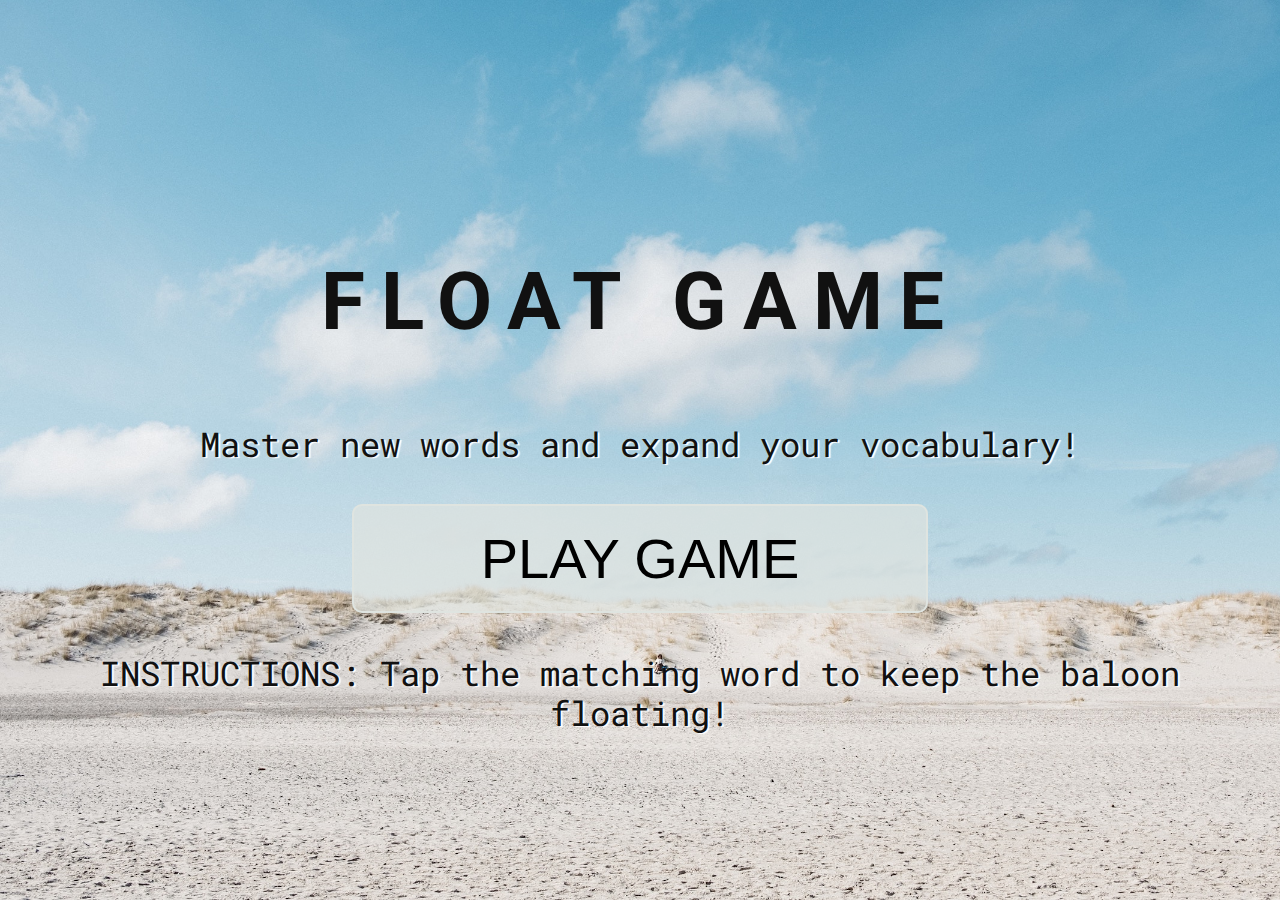
<file: index.html>
<!doctype html>
<html lang="en">

<head>
  <title>Float game</title>
  <meta charset="utf-8">
  <meta name="viewport" content="width=device-width, initial-scale=1, shrink-to-fit=no">
  <link href="https://fonts.googleapis.com/css?family=Roboto|Roboto+Mono" rel="stylesheet">
  <link rel="stylesheet" href="styles/style.css">
</head>

<body>
    <div id="main-content" class="container">
     <!-- states go here !! -->
    </div>
    <script src="https://code.jquery.com/jquery-3.3.1.min.js"
  integrity="sha256-FgpCb/KJQlLNfOu91ta32o/NMZxltwRo8QtmkMRdAu8="
  crossorigin="anonymous"></script>
  <script type="text/javascript" src="main.js"></script>
  <script type="text/javascript" src="game.js"></script>
  <script type="text/javascript" src="baloon.js"></script>
  <!-- <script type="text/javascript" src="words.js"></script> -->
</body>
</html>
</file>
<file: styles/style.css>
/* ---- reset ---- */

html {
    box-sizing: border-box;
  }
  *, *:before, *:after {
    box-sizing: inherit;
  }
  
  body {
    margin: 0;
    padding: 0;
  }
  
  /* ---- typography ---- */
  
  body {
    background-image: url('lemur-unsplash-s.jpg');
    background-size: cover;
    background-repeat: no-repeat;
    color: #111;
    font-family: 'Roboto Mono', monospace;
    font-size: 16px;
    line-height: 147%;
    min-height: 100vh;
    z-index: -99;
  }
  
  h1 {
    font-family: 'Roboto', sans-serif;
    letter-spacing: 0.2em;

  }
   
  p {
    margin: 0;
  }
  
  @media (min-width: 768px) {
    h1{
      font-size:3.5rem;
    }
    p{
      font-size:1.4rem;
    }
  }

  @media (min-width: 1200px) {
    body{
      background-image: url('lemur-unsplash-l.jpg');
    }
    h1{
      font-size:5rem;
    }
    p{
      font-size:2.1rem;
      line-height: 2.5rem;
    }
  }
  
  /* ---- layout ---- */
  
  .container {
    margin: 0 20px;
  }
  
  @media (min-width: 768px) {
    .container {
      margin: 0 5%;
    }
  }
  
  /* ---- button ---- */

  button {
    padding: 20px 0;
    font-size: 1.4em;
    border-radius: 10px;
    background-color: rgba(223, 228, 224, 0.7);
    border: 2px solid  rgba(223, 228, 224, 1);
    width:50%; 
    margin-bottom: 20px; 
    outline: none;
  }

  button:active{
    background-color: rgba(223, 228, 224, 1);
  }

  @media (min-width: 768px) {
    button {
      font-size:2.1rem;
   }
  }

  @media (min-width: 1200px) {
    button {
      font-size:3.5rem;
   }
  }
  /* ---- components splash ---- */
  
  .splash {
    height:100%;
    min-height: 100vh;
    display: flex;
    flex-direction: column;
    justify-content: center;
    text-align: center;
    /* flex-wrap: nowrap; */
  }
  
  .splash .title {
    text-align: center;
    padding-top: 30vh; 
    margin-bottom: 20px; 
  }
  @media (min-width: 768px) {
    .splash .title {
      padding-top: 20vh; 
    }
  }

  @media (min-width: 1200px) {
    .splash .title {
      padding-top: 10vh; 
      margin-bottom:10vh;
    }
  }
  .splash .description{
    text-align: center;
    padding-top: 20px; 
    margin-bottom: 20px; 
  }

  .splash .btn-play {
    margin:auto;
    display:block;
    padding:  20px 0;
    text-align: center;
    margin-top:20px;
    margin-bottom:20px;
  }
  
  .splash p{
    text-shadow: 2px 1px 1px #fff;
    text-align: center;
    padding-top: 20px; 
    margin-bottom: 20px; 
  }

  /* ---- components game---- */
  .game {
    height:100%;
    display: flex;
    flex-direction: column;
    min-height: 100vh;
    justify-content: space-between;
    align-items: center;
    /* flex-wrap:nowrap; */
  }

  .game .status {
    width:100%;
    display:flex;
    align-content: space-between;
    justify-content: space-around;
    padding-top: 20px; 
    margin-bottom: 20px; 
  }

 .game p{
   text-align: center;
   padding-top: 20px; 
   margin-bottom: 20px; 
 }

  .game span{
    display: block;
  }

  .game .test{
    max-height: 42vh;
    min-width:100%;
    flex:1;
    display: flex;
    flex-direction: column;
  }

  .game h1{
    flex:1 0 auto;
    text-align: center;
  }

  @media (min-width: 768px) {
    .game h1{
      font-size:2.8rem;
    }
  }

  @media (min-width: 1200px) {
    .game h1{
      font-size:3.5rem;
    }
  }
  .game .upWord{
    flex:1 0 auto;
    width:100%;
    margin-bottom: 5px; 
  }

  .game .downWord{
    flex:1 0 auto;
    width:100%;
    margin-bottom: 5px; 
  }
  
  /* ---- components gameOver---- */

  .game-over {
    height:100%;
    min-height: 100vh;
    display: flex;
    flex-direction: column;
    justify-content: center;
  }

  .game-over h1{
    text-align: center;
    padding-top:20px;
    margin-bottom: 20px;
  }

  .game-over button{
    margin:0 auto; 
    display:block;
    padding-top: 20px;
    margin-bottom: 20px;
  }

  .game-over p{
    text-align: center;
    text-shadow: 2px 1px 1px #fff;
    padding-top:20px;
    margin-bottom:20px;
  }

  /* ---- components splash ---- */
  canvas{
    position: absolute;
    z-index: -1;
  }
</file>
